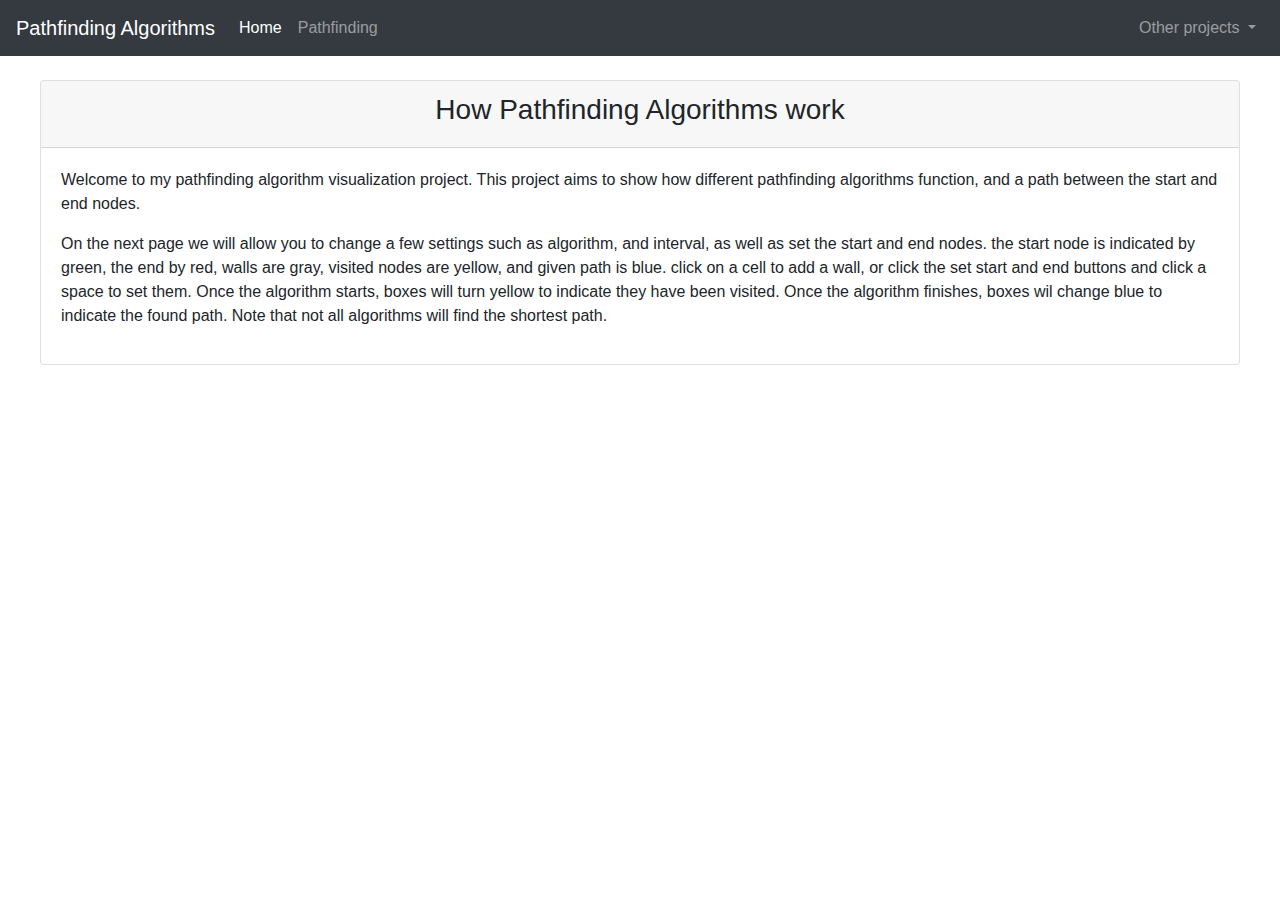
<file: index.html>
<!DOCTYPE html>
    <head>
        <title> Pathfinding Algorithms </title>
        <script src="js/lib/jquery-3.4.1.min.js"></script>
        <script src="js/lib/bootstrap.min.js"> </script>
        <link href="css/lib/bootstrap.min.css" rel="stylesheet">
        <link href="css/style.css" rel="stylesheet">
        <link rel="shortcut icon" href="/favicon.ico" type="image/x-icon">
        <link rel="icon" href="/favicon.ico" type="image/x-icon">
        <style>
        </style>
    </head>
    <body>
         <div class='nav-justified'>
            <nav class="navbar navbar-expand-lg navbar-dark bg-dark">
                <ul class="navbar-nav mr-auto">
                    <span class="navbar-brand mb-0 h1">Pathfinding Algorithms</span>
                    <li class="nav-item active">
                            <a class="nav-link" href="index.html">Home <span class="sr-only">(current)</span></a>
                    </li>
                    <li class="nav-item">
                        <a class="nav-link" href="pathfinding.html">Pathfinding </a>
                    </li>
                </ul>
                <ul class="navbar-nav ml-auto">
                    <li class="nav-item dropdown">
                        <a class="nav-link dropdown-toggle" href="#" id="navbarDropdownMenuLink" role="button" data-toggle="dropdown" aria-haspopup="true" aria-expanded="false">
                                    Other projects
                        </a>
                        <div class="dropdown-menu" aria-labelledby="navbarDropdownMenuLink">
                            <a class="dropdown-item" href="https://hodgint.github.io/SortingAlgorithmDemo/">Sorting</a>
                            <a class="dropdown-item" href="https://hodgint.github.io">Portfolio</a>
                        </div>
                    </li>
                </ul>
            </nav>
        </div>
        <br>
        <div class='card' id='mainPage'>
            <div class='card-header text-center'>
                    <h3> How Pathfinding Algorithms work</h3>
            </div>
            <div class='card-body' id="mainPageBody">
                    <p> Welcome to my pathfinding algorithm visualization project. This project aims to show how different pathfinding algorithms function, and a path between the start and end nodes.</p>
                    <p> On the next page we will allow you to change a few settings such as algorithm, and interval, as well as set the start and end nodes. 
                        the start node is indicated by green, the end by red, walls are gray, visited nodes are yellow, and given path is blue.
                        click on a cell to add a wall, or click the set start and end buttons and click a space to set them. Once the algorithm starts, boxes will turn yellow to indicate they have been visited. 
                        Once the algorithm finishes, boxes wil change blue to indicate the found path. Note that not all algorithms will find the shortest path.
                    </p>
            </div>
        </div>
    </body>
</html>
</file>
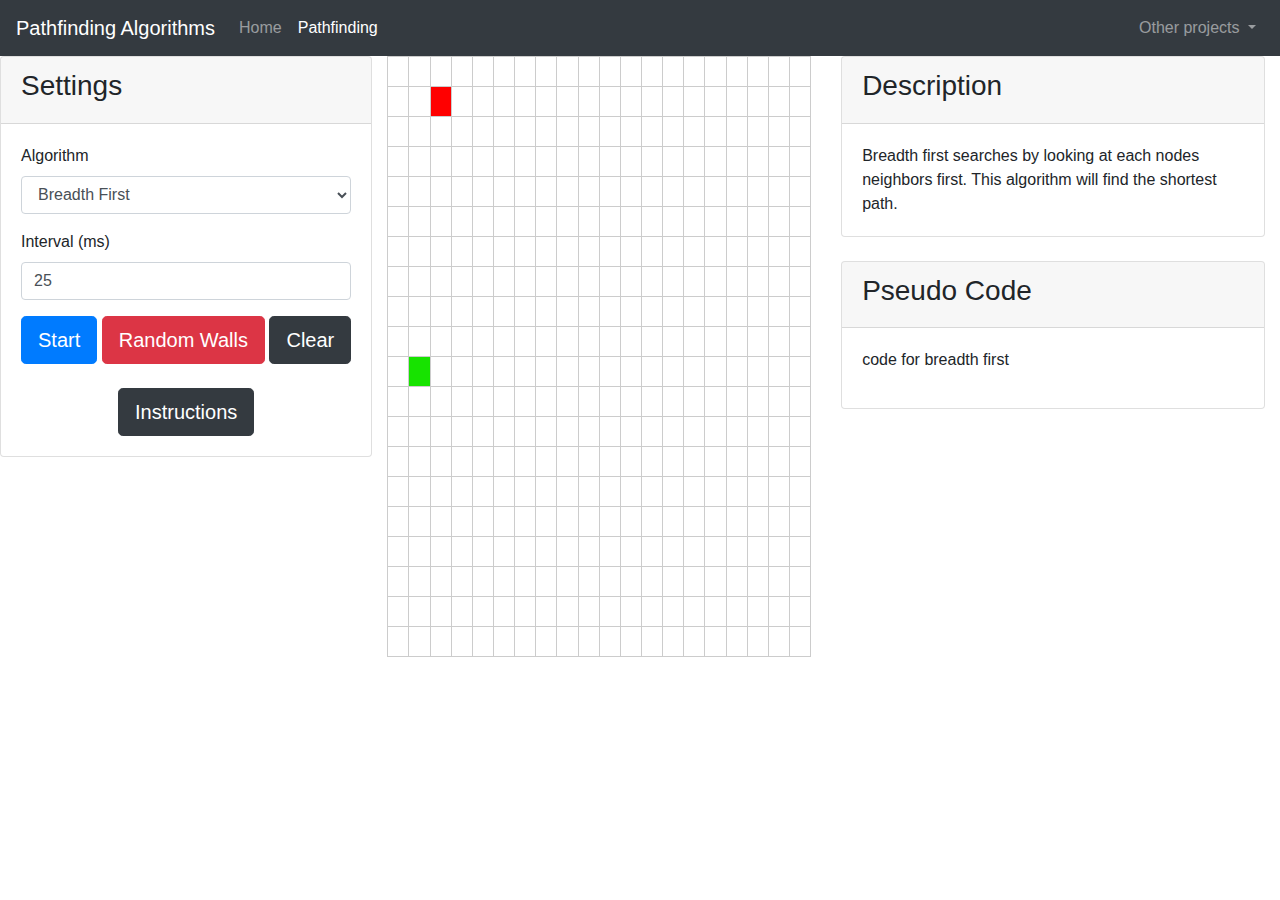
<file: pathfinding.html>
<!DOCTYPE html>
    <head>
        <title> Pathfinding Algorithms </title>
        <script src="js/lib/jquery-3.4.1.min.js"></script>
        <script src="js/lib/bootstrap.min.js"> </script>
        <script src='js/algorithms.js'></script>
        <script src='js/buttons.js'></script>
        <script src='js/grid.js'></script>
        <link href="css/lib/bootstrap.min.css" rel="stylesheet">
        <link href="css/style.css" rel="stylesheet">
        <link rel="shortcut icon" href="/favicon.ico" type="image/x-icon">
        <link rel="icon" href="/favicon.ico" type="image/x-icon">
        <style>
        </style>
    </head>
    <body>
            <div class='nav-justified '>
                <nav class="navbar navbar-expand-lg navbar-dark bg-dark">
                    <ul class="navbar-nav mr-auto">
                        <span class="navbar-brand mb-0 h1">Pathfinding Algorithms</span>
                        <li class="nav-item">
                            <a class="nav-link" href="index.html">Home <span class="sr-only">(current)</span></a>
                        </li>
                        <li class="nav-item active">
                            <a class="nav-link" href="pathfinding.html">Pathfinding </a>
                        </li>
                    </ul>
                    <ul class="navbar-nav ml-auto">
                            <li class="nav-item dropdown">
                                <a class="nav-link dropdown-toggle" href="#" id="navbarDropdownMenuLink" role="button" data-toggle="dropdown" aria-haspopup="true" aria-expanded="false">
                                            Other projects
                                </a>
                                <div class="dropdown-menu" aria-labelledby="navbarDropdownMenuLink">
                                    <a class="dropdown-item" href="https://hodgint.github.io/SortingAlgorithmDemo/index.html">Sorting</a>
                                    <a class="dropdown-item" href="https://hodgint.github.io">Portfolio</a>
                                </div>
                            </li>
                        </ul>
                </nav>
            </div>
        <!-- side panel-->
        <div class='container-fluid'>
            <div class='row'>
                <!-- Left side panel-->
                <div class='col-xs-3' id='sidebar'>
                    <div class="card">
                        <div class="card-header">
                            <h3>Settings</h3>
                        </div>
                        <div class="card-body">
                            <div class="form-group">
                                <label for='#algoSelect'>Algorithm</label>
                                <select class='form-control'id='algoSelect'>    
                                    <option value='breadth'>Breadth First</option>
                                    <option value='depth'>Depth First</option>
                                </select>
                            </div>
                            <div class='form-group'>
                                    <label for='#interval'>Interval (ms)</label>
                                    <input id='interval' class='form-control' type='number' value="25"/>
                                </div>
                            <div class='text-center'>
                                    <button class='btn btn-lg btn-primary' id='start'>Start</button>
                                    <button class='btn btn-lg btn-danger' id='randWalls'>Random Walls</button>
                                    <button class="btn btn-lg btn-dark" id='clear'>Clear</button>
                                    <br>
                                    <br>
                                    <button type="button" class="btn btn-lg btn-dark" data-toggle="modal" data-target="#instructions">Instructions</button>
                            </div>
                        </div>
                </div>
                </div>
                 <div class='col-lg' id='grid'>
                </div>
                <!-- Explanation and code -->
                <div class='col'>
                    <div class='card'>
                        <div class='card-header'>
                            <h3> Description </h3>
                        </div>
                        <div class='card-body'>
                            <div id='description'>change for each algorithm</div>
                        </div>
                    </div>
                    <br>
                    <div class='card'>
                            <div class='card-header'>
                                <h3> Pseudo Code </h3>
                            </div>
                            <div class='card-body'>
                                <p id='code'> change for each algorithm</p>
                            </div>
                        </div>
                </div>
                <!-- Instructions modal -->
                <div class="modal fade" id="instructions">
                    <div class="modal-dialog" role="document">
                        <div class="modal-content">
                            <div class="modal-header">
                                <h5 class="modal-title" id="instructionsTitle">Instructions</h5>
                                <button type="button" class="close" data-dismiss="modal" aria-label="close">
                                    <span aria-hidden="true">&times;</span>
                                </button>
                            </div>
                            <div class="modal-body">
                                    <p>
                                    To get started Select an algorithm and hit start.
                                    Walls can be generated from the Random Walls button or by clicking on a square.
                                    if you want to slow down, or speed up the visualization, feel free to change the interval.
                                    if you want to change the start or end positions, click the respective box (green for start, red for end), and then click on a desired square to set it.
                                </p>
                                <section>
                                    <p>Color Meaning:</p> 
                                        <ul> 
                                            <li>Green: Start position</li>
                                            <li>Red: End position</li>
                                            <li>Yellow: Visited square</li>
                                            <li>Blue: Part of a Path between start and</li>
                                        </ul>
                                </section>
                                      
                            </div>
                            <div class="modal-footer">
                                <button type="button" class="btn btn-secondary" data-dismiss="modal">close</button>
                            </div>
                        </div>
                    </div>
                </div>
        </div>
    </body>
</file>
<file: css/style.css>
#sidebar {
  padding: 0px;
}

#mainPage {
  width: 75rem;
  margin: auto;
}

.grid {
  /* margin: 0.5em auto; */
  border-collapse: collapse;
}

.grid td {
  cursor: pointer;
  width: 30px;
  height: 30px;
  border: 1px solid #ccc;
  text-align: center;
  font-family: sans-serif;
  font-size: 13px;
}
</file>
